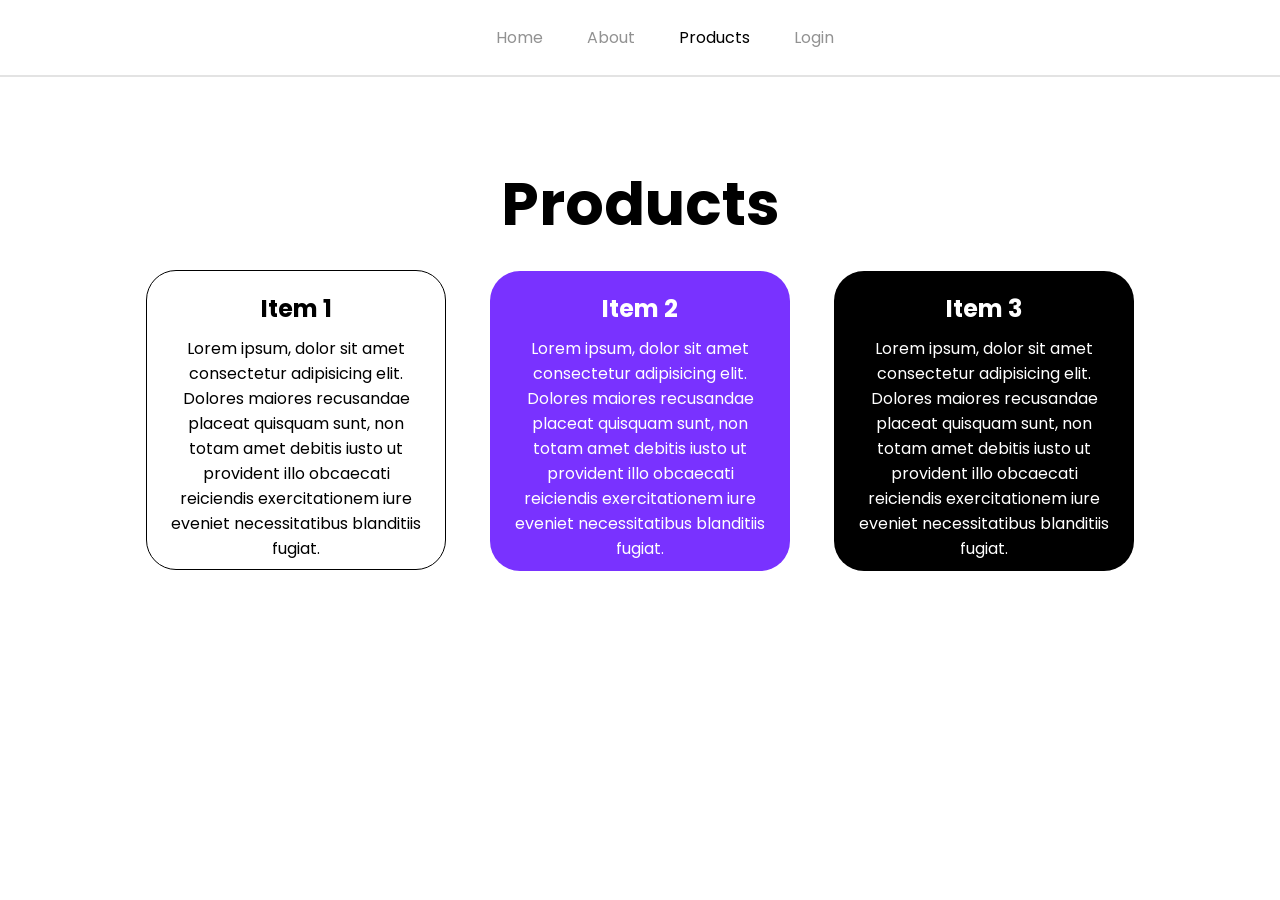
<file: products.html>
<!DOCTYPE html>
<html lang="en">
<head>
    <meta charset="UTF-8">
    <meta name="viewport" content="width=device-width, initial-scale=1.0">
    <title>Products</title>
    <link rel="stylesheet" href="style.css">
</head>
<body>
    <nav>
    <a href="index2.html" >Home</a>
    <a href="about.html">About</a>
    <a href="products.html" class="active">Products</a>
    <a href="login.html">Login</a>
 </nav>
 <header>
    <h1>Products</h1>
    <div class="products-container">
       
         <div class="item">
           <h2>Item 1</h2> 
           <p>Lorem ipsum, dolor sit amet consectetur adipisicing elit. Dolores maiores recusandae placeat quisquam sunt, non totam amet debitis iusto ut provident illo obcaecati reiciendis exercitationem iure eveniet necessitatibus blanditiis fugiat.</p>
        </div>
         <div class="item">
           <h2>Item 2</h2> 
           <p>Lorem ipsum, dolor sit amet consectetur adipisicing elit. Dolores maiores recusandae placeat quisquam sunt, non totam amet debitis iusto ut provident illo obcaecati reiciendis exercitationem iure eveniet necessitatibus blanditiis fugiat.</p>
        </div>
         <div class="item">
           <h2>Item 3</h2> 
           <p>Lorem ipsum, dolor sit amet consectetur adipisicing elit. Dolores maiores recusandae placeat quisquam sunt, non totam amet debitis iusto ut provident illo obcaecati reiciendis exercitationem iure eveniet necessitatibus blanditiis fugiat.</p>
        </div>
    </div>
 </header>
</body>
</html>
</file>
<file: style.css>
@import url('https://fonts.googleapis.com/css2?family=Poppins:ital,wght@0,100;0,200;0,300;0,400;0,500;0,600;0,700;0,800;0,900;1,100;1,200;1,300;1,400;1,500;1,600;1,700;1,800;1,900&display=swap');
*{
  margin: 0;
    padding: 0;
}
html{
  text-align: center;
  font-family: Poppins, 'Segoe UI', sans-serif;
}
nav{
 position: fixed;
 top: 0;
 width: 100%;
 padding: 25px;
 border-bottom: 2px solid #e3e3e3;
}
nav a{
    text-decoration: none;
    color: #929292;
    margin: 0 20px;
}
nav a:hover{
color: black;
}
nav a.active{
   color: black; 
}
header{
    padding-top: calc(50px + 1rem + 2px);
}
h1{
    margin-top: 100px;
    font-size: 3.75rem;
    font-weight: bold;
    line-height: 1.2em;
}
h1 + p{
  width: 800px; 
  margin: 35px auto; 
}
#cta-button{
   text-decoration: none; 
   text-transform: uppercase;
   background: linear-gradient(to right, #D786FF, #722CFF);
   display: inline-block;
   padding: 1em 3em;
   font-weight: 600;
   border-radius: 1000px;
   transition: 150ms ease;
}
   #cta-button{
    border-radius: 1000px;
    transition: 150ms ease;
   }
   #cta-button:hover{
    scale: 1.1;
   }
.videoplayer{
   border-radius: 15px;
}
.products-container{
   margin-top: 30px;
}
.item{
   box-sizing:border-box;
  width: 300px;
  height: 300px;
  display: inline-block;
  margin: 0 20px;
  margin-bottom: 20px;
  align-content: center;
  padding: 20px;
  border-radius: 30px;
}
.item > h2{
   margin-bottom: 10px;
}
.item:first-child{
   border: 1px solid black;
}
.item:nth-child(2){
   background-color: #7932ff;
   color: white;
}
.item:last-child{
   background-color: black;
   color: white;
}
form{
   margin-top: 30px;
}
input{
   display: block;
   margin: 0 auto;
   margin-bottom: 15px;
   font: inherit;
   border-radius: 30px;
}
input[type="text"], input[type="password"]{
   padding: 5px 20px;
   width: 400px;
   height: 50px;
   border: none;
   background-color: #EBEDF5;
}
input[type="submit"]{
width: 200px;
padding: 10px;
background-color: #0071ff;
color: white;
font-weight: 600;
border: none;
}
</file>
